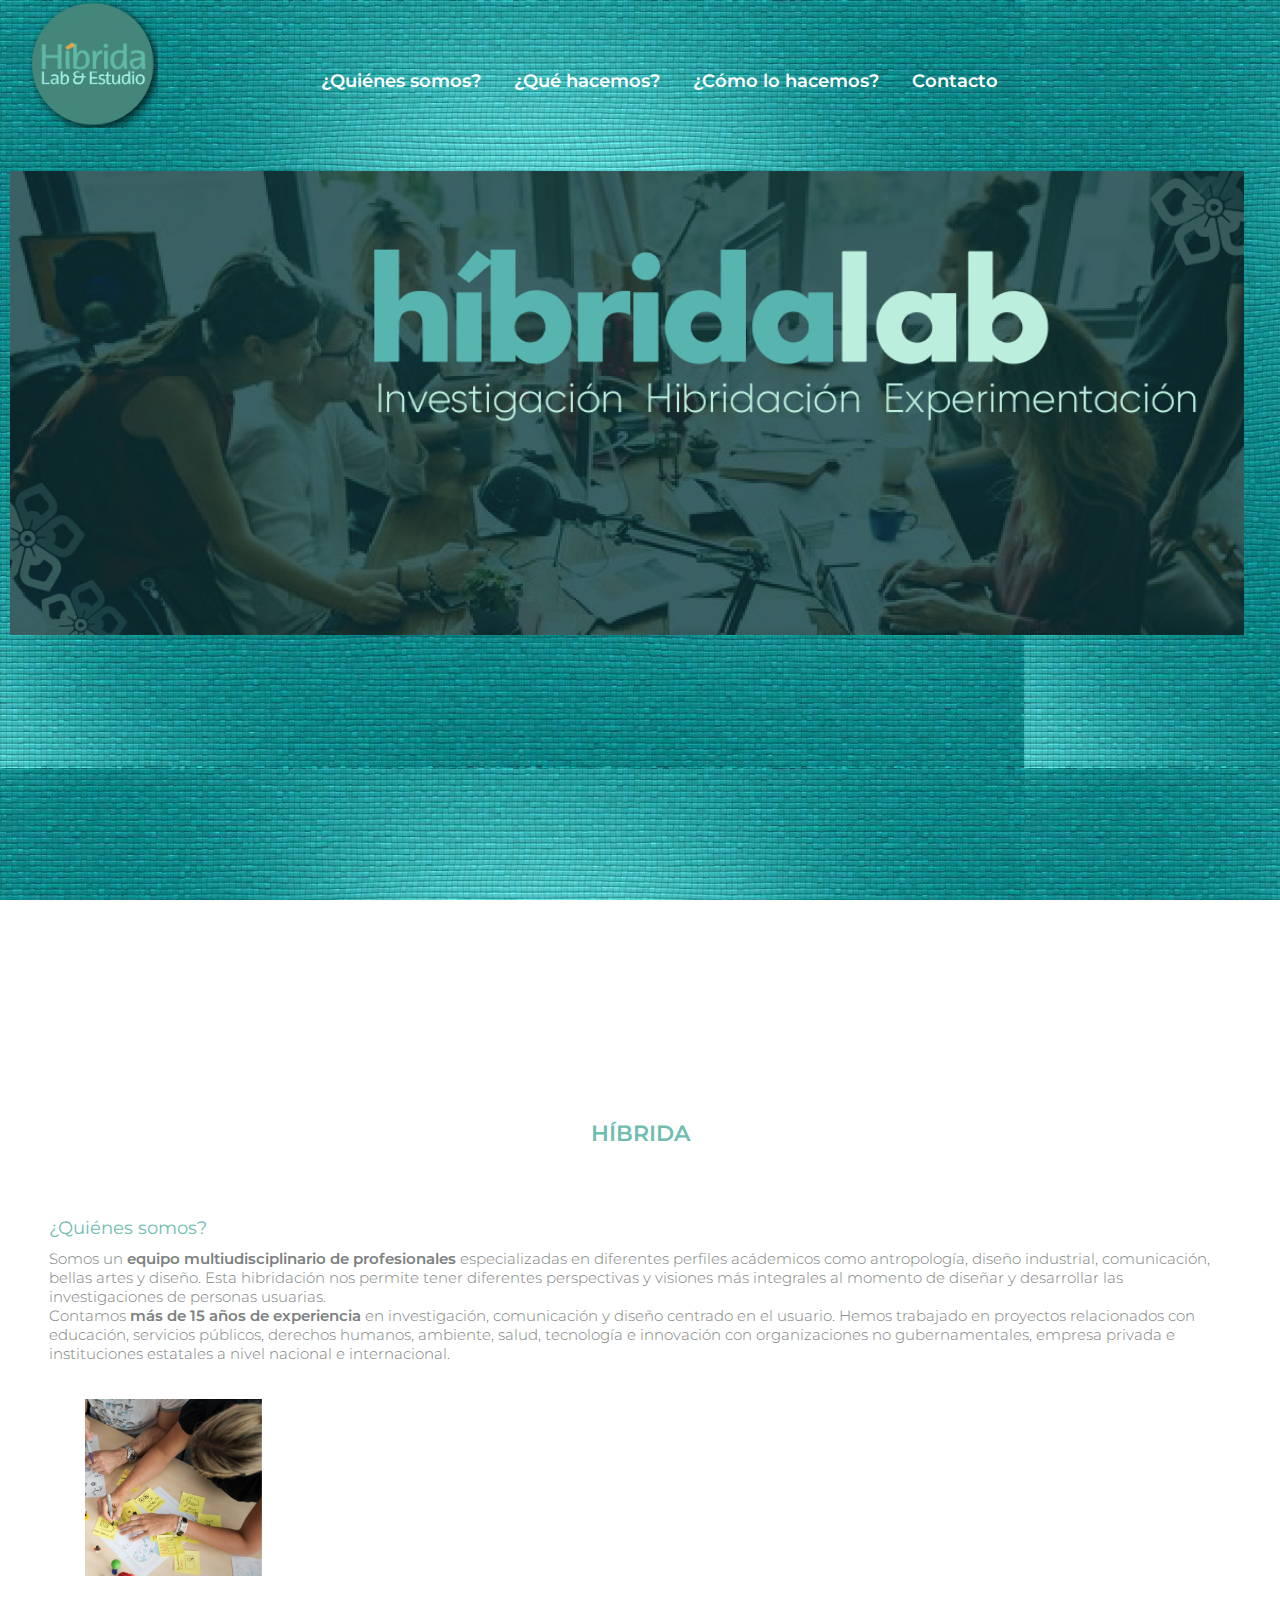
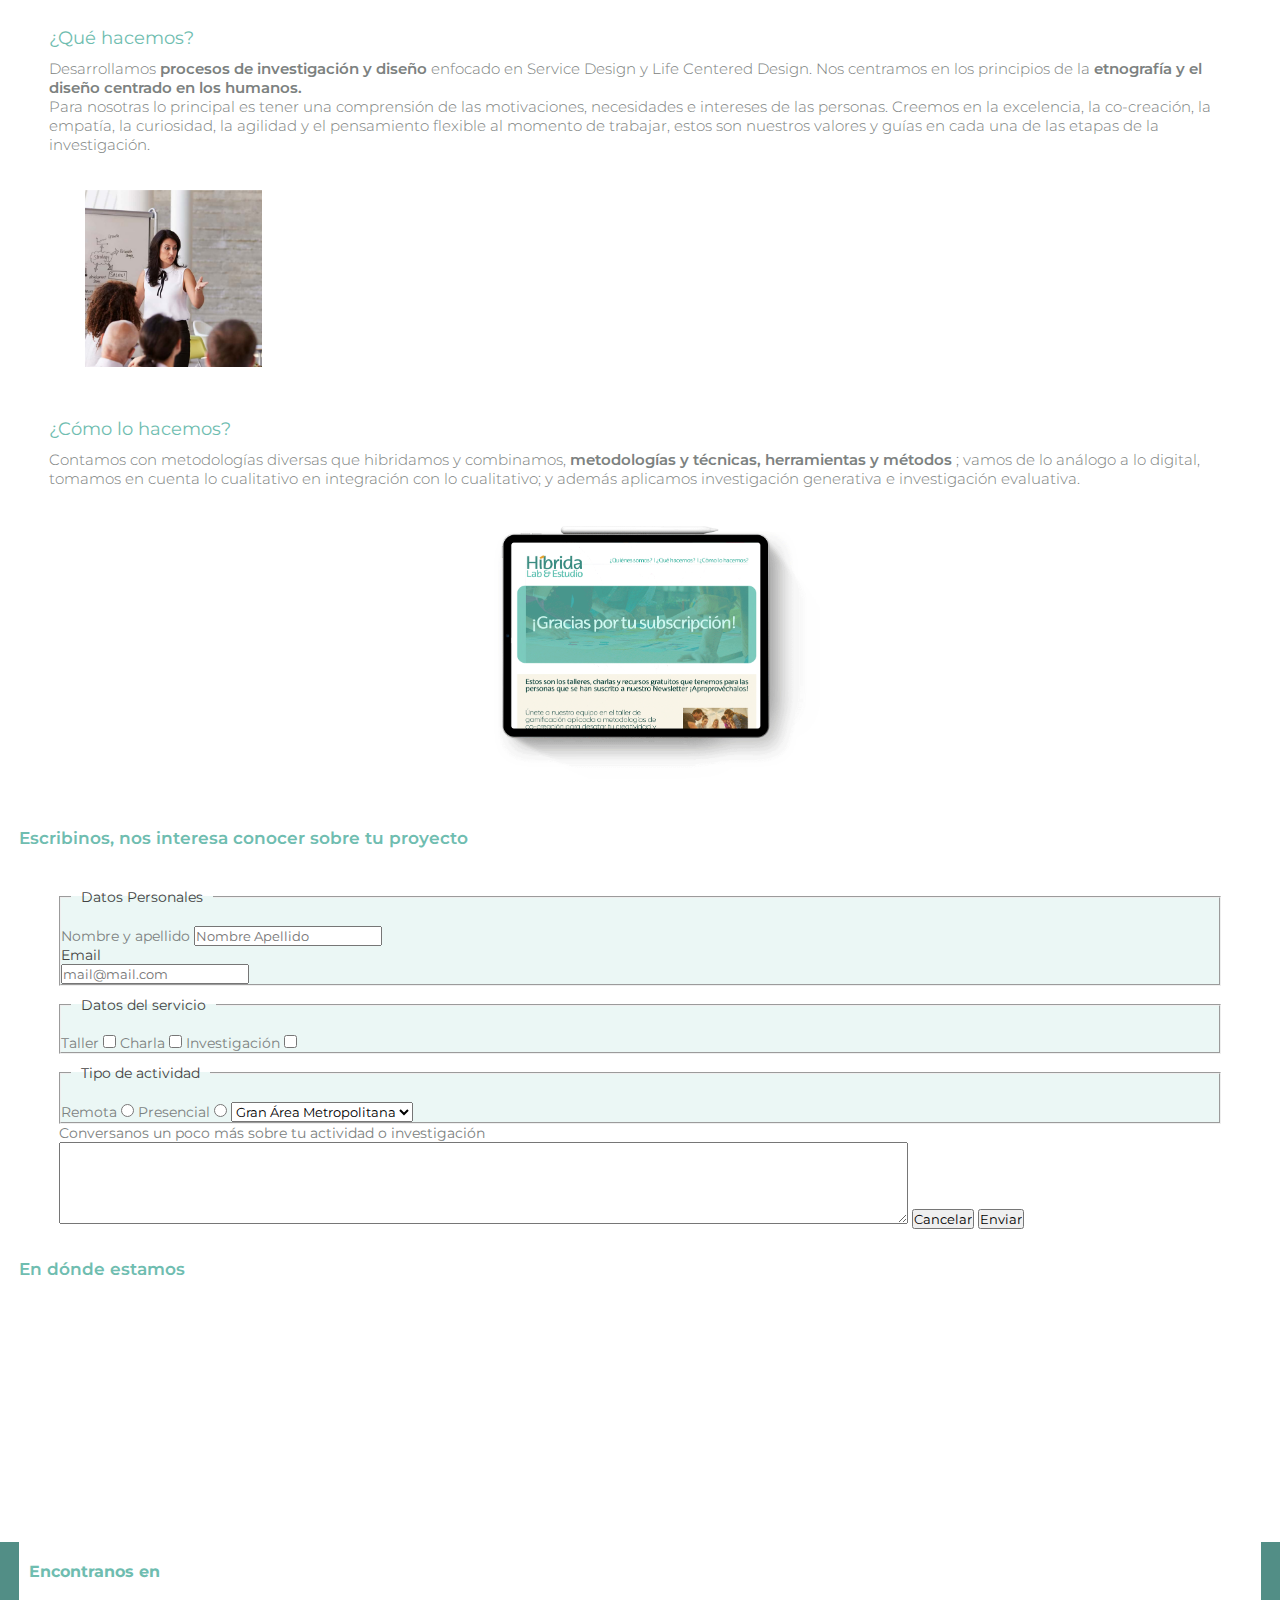
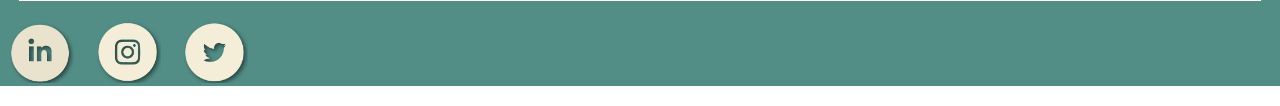
<file: index.html>
<!DOCTYPE html>
<html lang="en">

<head>
    <meta charset="UTF-8">
    <meta http-equiv="X-UA-Compatible" content="IE=edge">
    <meta name="viewport" content="width=device-width, initial-scale=1.0">
    <link rel="stylesheet" href="./css/style.css">
    <title>Híbrida Consultoras</title>
    
</head>

<body>
    <!-- abre header -->
    <header>
        <!-- abre nav -->
        <nav>
             <a class="header_logo" href="index.html">
                 <img src="img/logo_peq.png" alt="Logo de Híbrida Consultoras" width="10%">
            </a>
             <ul class="encabezado">
                <li class="botonera" class="botoneraAnimat">
                    <a href="./secciones/nosotros.html">¿Quiénes somos?</a>
                </li>
                <li class="botonera" class="botoneraAnimat">
                    <a href="./secciones/servicios.html">¿Qué hacemos?</a>
                </li>
                <li class="botonera" class="botoneraAnimat">
                    <a href="./secciones/metodologia.html">¿Cómo lo hacemos?</a>
                </li>
                <li class="botonera">
                    <a href="./secciones/contacto.html">Contacto</a>
                </li>
             </ul>
            <img  class="hero" src="img/hero_color.png" alt="Híbrida service design" width="100%"> 
        </nav>
    <!-- cierra nav -->
    </header>
    <!-- cierra header -->
    <!-- abre main -->
    <main class="contenidos" id="main">
        <section> 
            <h1 class="h1_solo">Híbrida</h1>
             <article class="h1_art">  
             <article class="titulos">¿Quiénes somos?</article>
                <p class="parrafos">Somos un <span class="textBold"> equipo multiudisciplinario de profesionales </span> especializadas en diferentes perfiles acádemicos como antropología, diseño industrial, comunicación, bellas artes y diseño. Esta hibridación nos permite tener diferentes perspectivas y visiones más integrales al momento de diseñar y desarrollar las investigaciones de personas usuarias.</p>
                <p class="parrafos">Contamos <span class="textBold"> más de 15 años de experiencia </span> en investigación, comunicación y diseño centrado en el usuario. Hemos trabajado en proyectos relacionados con educación, servicios públicos, derechos humanos, ambiente, salud, tecnología e innovación con organizaciones no gubernamentales, empresa privada e instituciones estatales a nivel nacional e internacional.</p>
                <img class="imgAnimat" src="./img/cont-03.png" alt="imagen de quienes somos" width="15%">
              <article class="titulos">¿Qué hacemos?</article>
                 <p class="parrafos">Desarrollamos <span class="textBold"> procesos de investigación y diseño </span> enfocado en Service Design y Life Centered Design. Nos centramos en los principios de la <span class="textBold"> etnografía y el diseño centrado en los humanos. </span></p> 
                 <p class="parrafos">Para nosotras lo principal es tener una comprensión de las motivaciones, necesidades e intereses de las personas.
                 Creemos en la excelencia, la co-creación, la empatía, la curiosidad, la agilidad y el pensamiento flexible al momento de trabajar, estos son nuestros valores y guías en cada una de las etapas de la investigación.</p>
                 <img class="imgAnimat" src="./img/cont-06.png" alt="imagen de quienes somos" width="15%">
              <article class="titulos">¿Cómo lo hacemos?</article>
                <p>Contamos con metodologías diversas que hibridamos y combinamos, <span class="textBold"> metodologías y técnicas, herramientas y métodos </span>; vamos de lo análogo a lo digital, tomamos en cuenta lo cualitativo en integración con lo cualitativo; y además aplicamos investigación generativa e investigación evaluativa.</p>
                <img class="centrado" src="./img/newsletter.gif" alt="Gif del newsletter" width="40%">    
                 </article>
        </section>   
        <!-- inicia form -->
        <section class="section">    
            <h2 class="h2_solo">Escribinos, nos interesa conocer sobre tu proyecto</h2> 
             <article class="h2_art">   
                <form class="form_h2" action="envio.php" method="post" id="contacto">
                    <fieldset>
                        <legend class="titulos_cajas">Datos Personales</legend>
                        <label for="nombre">Nombre y apellido</label>
                        <input type="text" placeholder="Nombre Apellido" name="nombre" id="nombre">
                        <legend>Email</legend>
                        <label for="email"></label>
                        <input type="email" placeholder="mail@mail.com" name="email" id="email">
                    </fieldset>
                    <fieldset>
                        <legend class="titulos_cajas">Datos del servicio</legend>
                        <label for="taller">Taller</label> 
                        <input type="checkbox" name="Taller" id="Taller" value="taller"> 
                        <label for="charla">Charla</label> 
                        <input type="checkbox" name="charla" id="charla" value="charla">
                        <label for="investigacion">Investigación</label> 
                        <input type="checkbox" name="cinvestigacion" id="investigacion" value="invstigacion">
                    </fieldset>
                    <fieldset>
                        <legend class="titulos_cajas">Tipo de actividad</legend>
                        <label for="actividad">Remota</label>
                        <input type="radio" name="actividad" id="remota" value="remota">
                        <label for="actividad">Presencial</label>
                        <input type="radio" name="actividad" id="presencial" value="presencial">
                        <select name="region" id="region">
                            <option value="gam">Gran Área Metropolitana</option>
                            <option value="fuera">Fuera de la GAM</option>
                            <option value="extranjero">Extranjero</option>
                        </select>
                    </fieldset>
                    <label for="mensaje">Conversanos un poco más sobre tu actividad o investigación</label> 
                    <textarea name="mensaje" id="mensaje" cols="100" rows="5"></textarea>
                    <input type="reset" value="Cancelar">
                    <input type="submit" value="Enviar">
                </form>
            </article>  
        </section>      
        <!-- termina form -->    
        <!-- abre mapa -->
        <h3 class="h2_solo"> En dónde estamos </h3>  
            <section>   
            <article class="h3_art">
                <p class="titulos"></p>
                <iframe class="titulos" src="https://www.google.com/maps/embed?pb=!1m18!1m12!1m3!1d1055.9899458753612!2d-84.05758415164529!3d9.95657067128935!2m3!1f0!2f0!3f0!3m2!1i1024!2i768!4f13.1!3m3!1m2!1s0x8fa0e53908155f2f%3A0x4d461fedc3a16452!2sCasa%20bella!5e0!3m2!1ses!2scr!4v1645986207193!5m2!1ses!2scr" width="400" height="300" style="border:0;" allowfullscreen="" loading="lazy"></iframe>
            </article>
        
         <!-- cierra mapa -->
        </section>
    </main> 
    <!-- cierra main -->
 
    <!-- inicia footer -->
    <footer>
        <h4 class="h4_art">Encontranos en</h4> 
         <a class="h4_art" href="http://linkedin.com" target="_blank">
            <img src="img/logo_linked.png" alt="Logo Linkedin" width="5%">
         </a>
         <a class="h4_art" href="https://www.instagram.com/hibrida_consultoras/" target="_blank">
            <img src="img/logo_inst.png" alt="Logo Instagram" width="5%">
         </a>
         <a class="h4_art" href="http://twitter.com" target="_blank">
            <img src="img/logo_twitter.png" alt="Logo Twitter" width="5%">
         </a>    
    </footer>
    <!-- cierra footer -->   
</body>
</html>
</file>
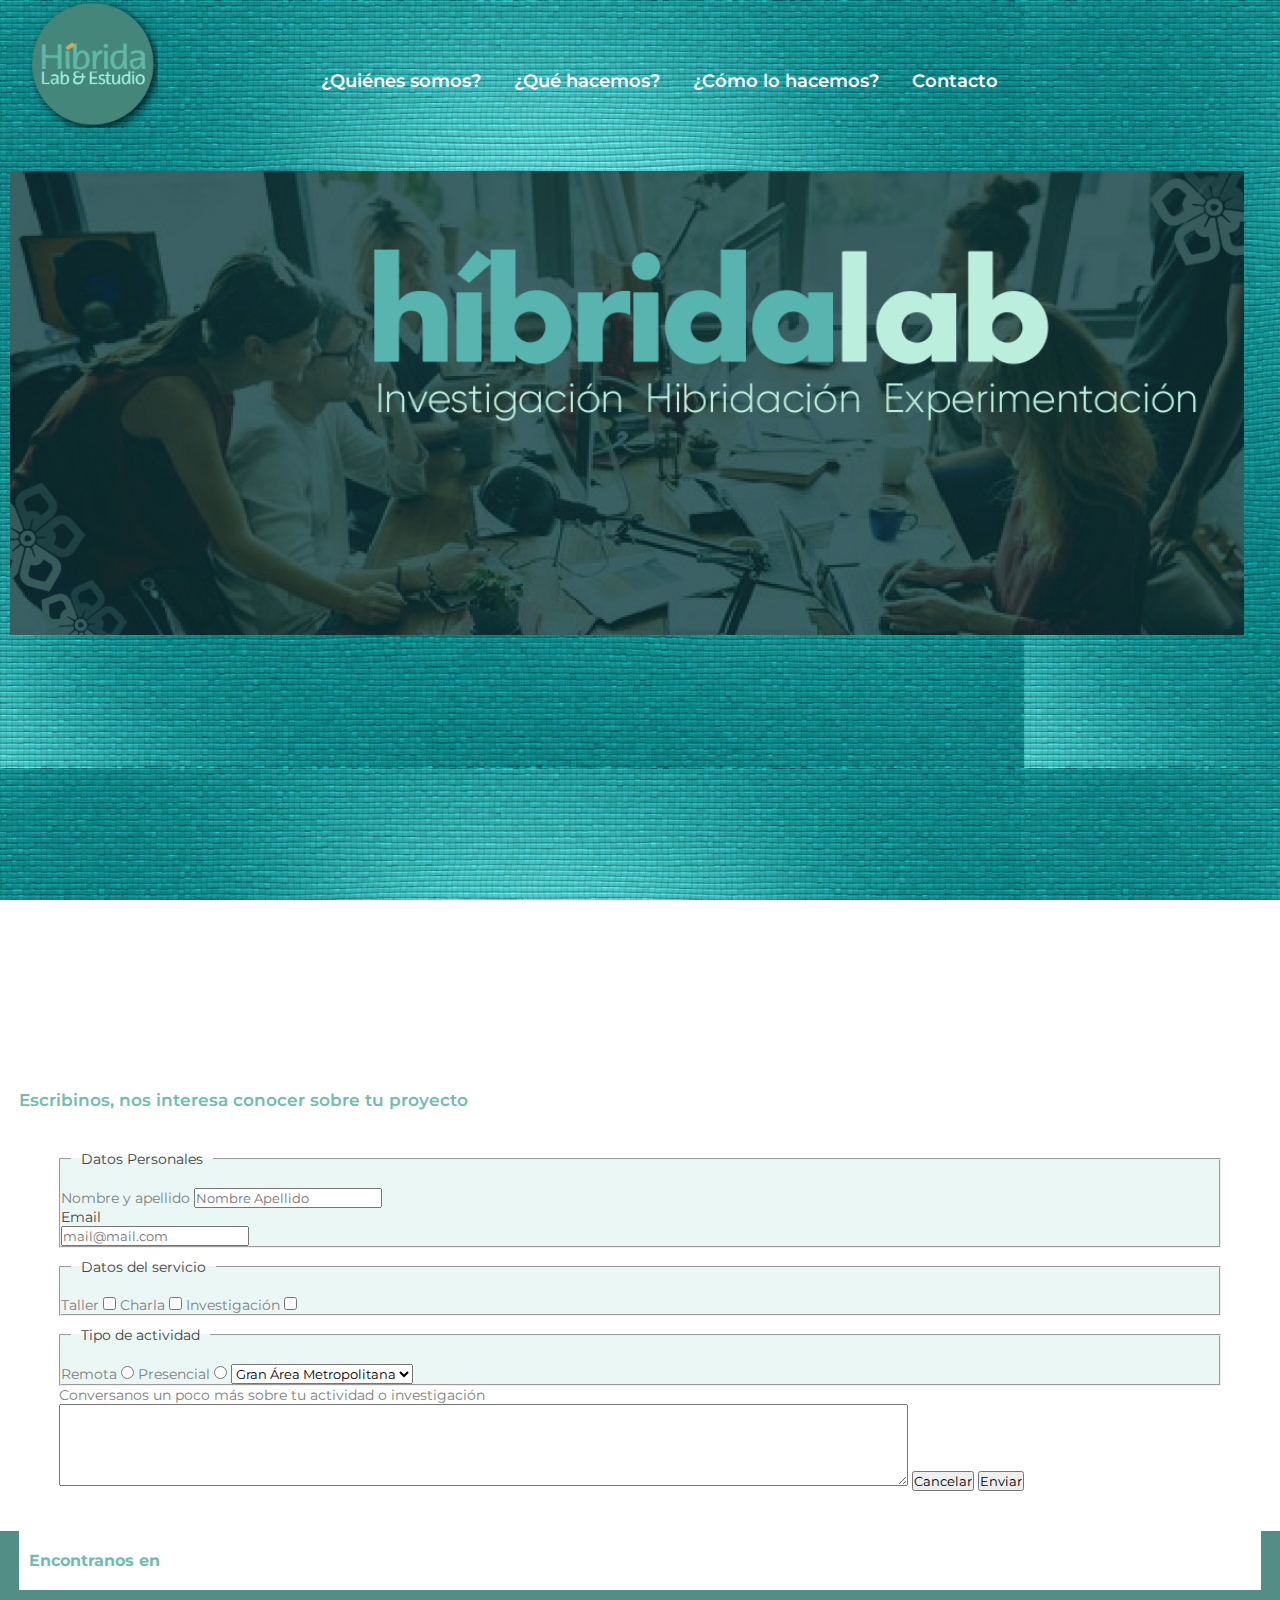
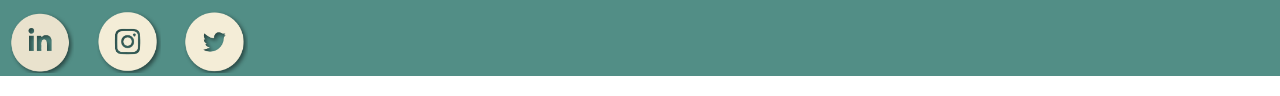
<file: secciones/contacto.html>
<!DOCTYPE html>
<html lang="en">
<head>
    <meta charset="UTF-8">
    <meta http-equiv="X-UA-Compatible" content="IE=edge">
    <meta name="viewport" content="width=device-width, initial-scale=1.0">
    <link rel="stylesheet" href="../css/style.css">
    <title>Híbrida Consultoras</title>
    
</head>

<body>
    <!-- abre header -->
    <header>
        <!-- abre nav -->
        <nav>
             <a class="header_logo" href="../index.html">
                 <img src="../img/logo_peq.png" alt="Logo de Híbrida Consultoras" width="10%">
            </a>
             <ul class="encabezado">
                <li class="botonera">
                    <a href="../secciones/nosotros.html">¿Quiénes somos?</a>
                </li>
                <li class="botonera">
                    <a href="../secciones/servicios.html">¿Qué hacemos?</a>
                </li>
                <li class="botonera">
                    <a href="../secciones/metodologia.html">¿Cómo lo hacemos?</a>
                </li>
                <li class="botonera">
                    <a href="../secciones/contacto.html">Contacto</a>
                </li>
             </ul>
            <img  class="hero" src="../img/hero_color.png" alt="Híbrida service design" width="100%"> 
        </nav>
    <!-- cierra nav -->
    </header>
    <!-- cierra header -->
    <!-- abre formulario de contacto -->
    <main>
        <section>
            <h2 class="h2_solo">Escribinos, nos interesa conocer sobre tu proyecto</h2> 
             <article class="h2_art">   
                <form class="form_h2" action="envio.php" method="post" id="contacto">
                    <fieldset>
                        <legend class="titulos_cajas">Datos Personales</legend>
                        <label for="nombre">Nombre y apellido</label>
                        <input type="text" placeholder="Nombre Apellido" name="nombre" id="nombre">
                        <legend>Email</legend>
                        <label for="email"></label>
                        <input type="email" placeholder="mail@mail.com" name="email" id="email">
                    </fieldset>
                    <fieldset>
                        <legend class="titulos_cajas">Datos del servicio</legend>
                        <label for="taller">Taller</label> 
                        <input type="checkbox" name="Taller" id="Taller" value="taller"> 
                        <label for="charla">Charla</label> 
                        <input type="checkbox" name="charla" id="charla" value="charla">
                        <label for="investigacion">Investigación</label> 
                        <input type="checkbox" name="cinvestigacion" id="investigacion" value="invstigacion">
                    </fieldset>
                    <fieldset>
                        <legend class="titulos_cajas">Tipo de actividad</legend>
                        <label for="actividad">Remota</label>
                        <input type="radio" name="actividad" id="remota" value="remota">
                        <label for="actividad">Presencial</label>
                        <input type="radio" name="actividad" id="presencial" value="presencial">
                        <select name="region" id="region">
                            <option value="gam">Gran Área Metropolitana</option>
                            <option value="fuera">Fuera de la GAM</option>
                            <option value="extranjero">Extranjero</option>
                        </select>
                    </fieldset>
                    <label>Conversanos un poco más sobre tu actividad o investigación</label> 
                    <textarea for="mensaje" name="mensaje" id="mensaje" cols="100" rows="5"></textarea>
                    <input type="reset" value="Cancelar">
                    <input type="submit" value="Enviar">
                </form>
             </article>  
        </section>
    </main>
    <!-- cierra formulario de contacto -->
    <!-- inicia footer -->
    <footer>
        <h4 class="h4_art">Encontranos en</h4> 
         <a class="h4_art" href="http://linkedin.com" target="_blank">
            <img src="../img/logo_linked.png" alt="Logo Linkedin" width="5%">
         </a>
         <a class="h4_art" href="https://www.instagram.com/hibrida_consultoras/" target="_blank">
            <img src="../img/logo_inst.png" alt="Logo Instagram" width="5%">
         </a>
         <a class="h4_art" href="http://twitter.com" target="_blank">
            <img src="../img/logo_twitter.png" alt="Logo Twitter" width="5%">
         </a>    
    </footer> 
    <!-- cierra footer -->
</body>
</html>
</file>
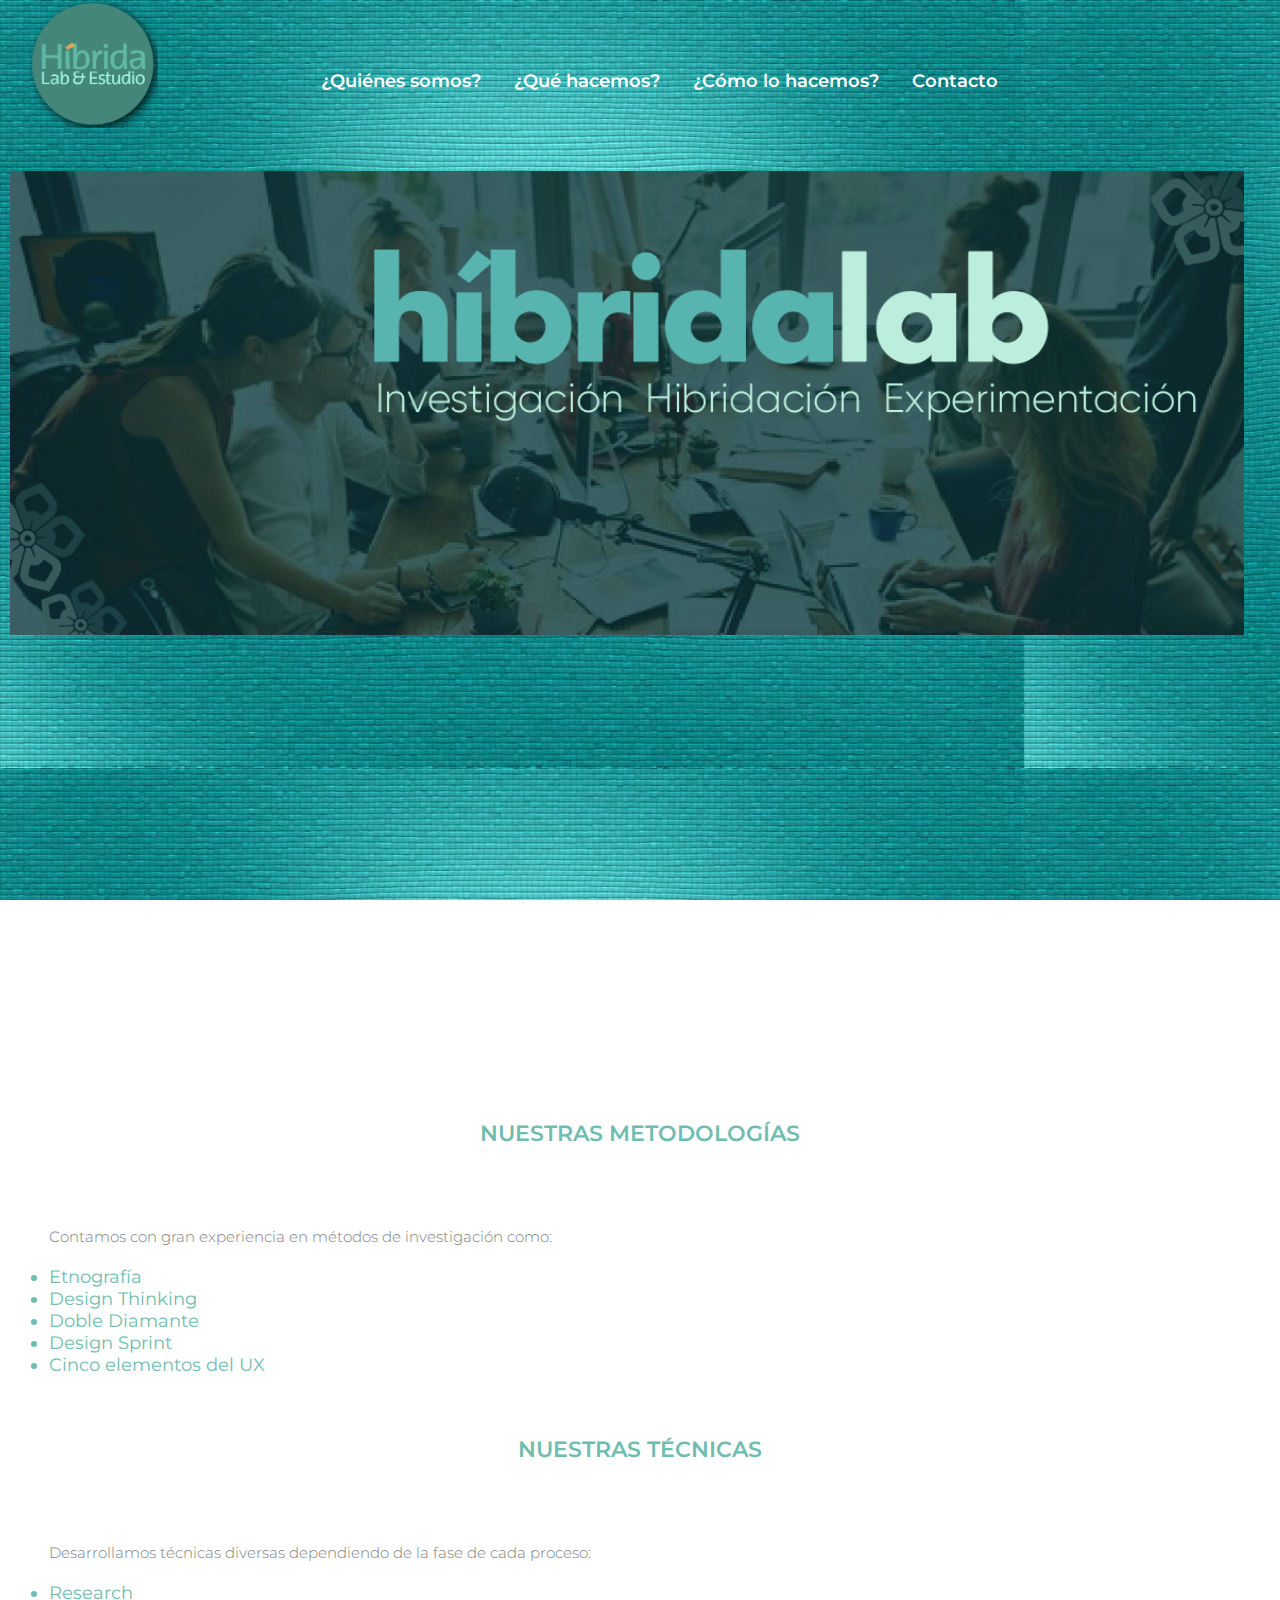
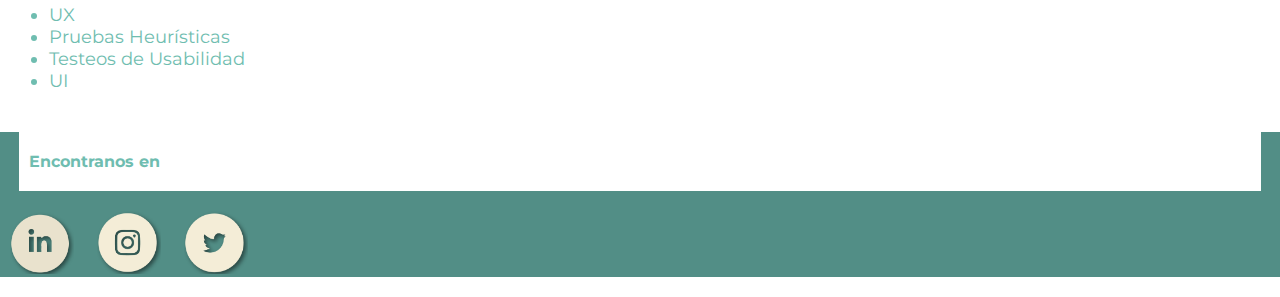
<file: secciones/metodologia.html>
<!DOCTYPE html>
<html lang="en">
<head>
    <meta charset="UTF-8">
    <meta http-equiv="X-UA-Compatible" content="IE=edge">
    <meta name="viewport" content="width=device-width, initial-scale=1.0">
    <link rel="stylesheet" href="../css/style.css">
    <title>Híbrida Consultoras</title>

</head>

<body>
     <!-- abre header -->
     <header>
        <!-- abre nav -->
        <nav>
             <a class="header_logo" href="../index.html">
                 <img src="../img/logo_peq.png" alt="Logo de Híbrida Consultoras" width="10%">
            </a>
             <ul class="encabezado">
                <li class="botonera">
                    <a href="../secciones/nosotros.html">¿Quiénes somos?</a>
                </li>
                <li class="botonera">
                    <a href="../secciones/servicios.html">¿Qué hacemos?</a>
                </li>
                <li class="botonera">
                    <a href="../secciones/metodologia.html">¿Cómo lo hacemos?</a>
                </li>
                <li class="botonera">
                    <a href="../secciones/contacto.html">Contacto</a>
                </li>
             </ul>
            <img  class="hero" src="../img/hero_color.png" alt="Híbrida service design" width="100%"> 
        </nav>
         <!-- cierra nav -->
    </header>
    <!-- cierra header -->
    <!-- abre información sobre metodologías -->
    <main>
        <section>
            <h1 class="h1_solo"> Nuestras metodologías</h1>
             <article class="h1_art">
             <p class="parrafos_2">Contamos con gran experiencia en métodos de investigación como:</p>
             <ul>
                <li>Etnografía</li>
                <li>Design Thinking</li>
                <li>Doble Diamante</li>
                <li>Design Sprint</li>
                <li>Cinco elementos del UX</li>
             </article>
        </section>
        <section>
            <h2 class="h1_solo">Nuestras técnicas</h2>
             <article class="h1_art">
             <p class="parrafos_2">Desarrollamos técnicas diversas dependiendo de la fase de cada proceso:</p>
             <ul>
                <li>Research</li>
                <li>UX</li>
                <li>Pruebas Heurísticas</li>
                <li>Testeos de Usabilidad</li>
                <li>UI</li>
             </ul>
             </article>
        </section>
    </main> 
    <!-- cierra información sobre metodologías -->
    <!-- inicia footer -->
    <footer>
        <h4 class="h4_art" class="titulos">Encontranos en</h4> 
        <a class="h4_art" href="http://linkedin.com" target="_blank">
           <img src="../img/logo_linked.png" alt="Logo Linkedin" width="5%">
        </a>
        <a class="h4_art" href="https://www.instagram.com/hibrida_consultoras/" target="_blank">
           <img src="../img/logo_inst.png" alt="Logo Instagram" width="5%">
        </a>
        <a class="h4_art" href="http://twitter.com" target="_blank">
           <img src="../img/logo_twitter.png" alt="Logo Twitter" width="5%">
        </a> 
    </footer>
    <!-- cierra footer -->
</body>
</html>
</file>
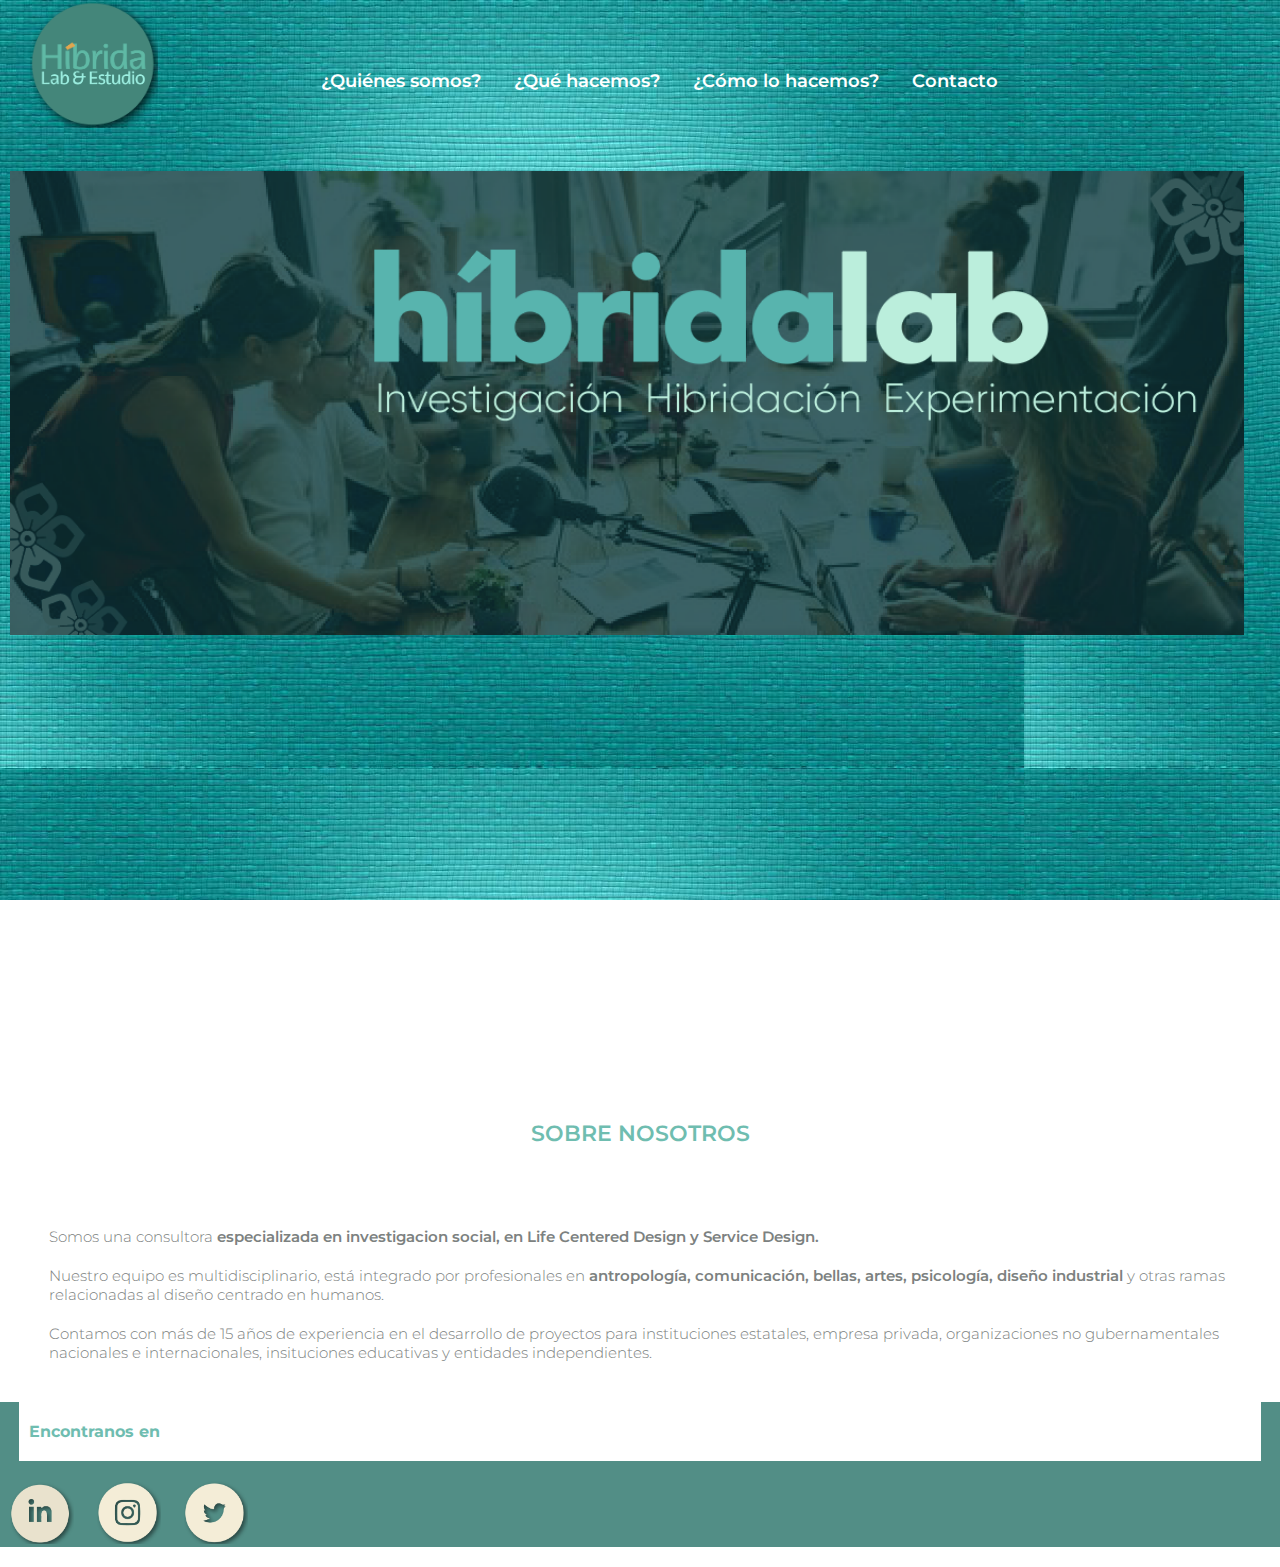
<file: secciones/nosotros.html>
<!DOCTYPE html>
<html lang="en">
<head>
    <meta charset="UTF-8">
    <meta http-equiv="X-UA-Compatible" content="IE=edge">
    <meta name="viewport" content="width=device-width, initial-scale=1.0">
    <link rel="stylesheet" href="../css/style.css">
    <title>Híbrida Consultoras</title>

</head>

<body>
    <!-- abre header -->
    <header>
        <!-- abre nav -->
        <nav>
             <a class="header_logo" href="../index.html">
                 <img src="../img/logo_peq.png" alt="Logo de Híbrida Consultoras" width="10%">
            </a>
             <ul class="encabezado">
                <li class="botonera">
                    <a href="../secciones/nosotros.html">¿Quiénes somos?</a>
                </li>
                <li class="botonera">
                    <a href="../secciones/servicios.html">¿Qué hacemos?</a>
                </li>
                <li class="botonera">
                    <a href="../secciones/metodologia.html">¿Cómo lo hacemos?</a>
                </li>
                <li class="botonera">
                    <a href="../secciones/contacto.html">Contacto</a>
                </li>
            </ul>
            <img  class="hero" src="../img/hero_color.png" alt="Híbrida service design" width="100%"> 
        </nav>
    <!-- cierra nav -->
    </header>
    <!--cierra header-->
    <!--abre main-->
    <!-- inicia información sobre nosotros -->
    <main>
        <section>
            <h1 class="h1_solo"> Sobre nosotros </h1>   
            <article class="h1_art">       
             <p class="parrafos_1">Somos una consultora <span class="textBold"> especializada en investigacion social, en Life Centered Design y Service Design.</span> </p>
             <p class="parrafos_1">Nuestro equipo es multidisciplinario, está integrado por profesionales en <span class="textBold"> antropología, comunicación, bellas, artes, psicología, diseño industrial</span>  y otras ramas relacionadas al diseño centrado en humanos.</p>
             <p class="parrafos_1">Contamos con más de 15 años de experiencia en el desarrollo de proyectos para instituciones estatales, empresa privada, organizaciones no gubernamentales nacionales e internacionales, insituciones educativas y entidades independientes.</p>
            </article>
        </section>
    </main>
    <!-- cierra información sobre nosotros -->
    <!-- inicia footer -->
    <footer>
        <h4 class="h4_art">Encontranos en</h4>
             <a class="h4_art" href="http://linkedin.com" target="_blank">
             <img src="../img/logo_linked.png" alt="logo linkedin" width="5%">
             </a>
             <a class="h4_art" href="https://www.instagram.com/hibrida_consultoras/" target="_blank">
             <img src="../img/logo_inst.png" alt="logo instagram" width="5%">
             </a>
             <a class="h4_art" href="http://twitter.com" target="_blank">
            <img src="../img/logo_twitter.png" alt="logo twitter" width="5%">
            </a>
    </footer> 
    <!-- cierra footer -->
</body>
</html>
</file>
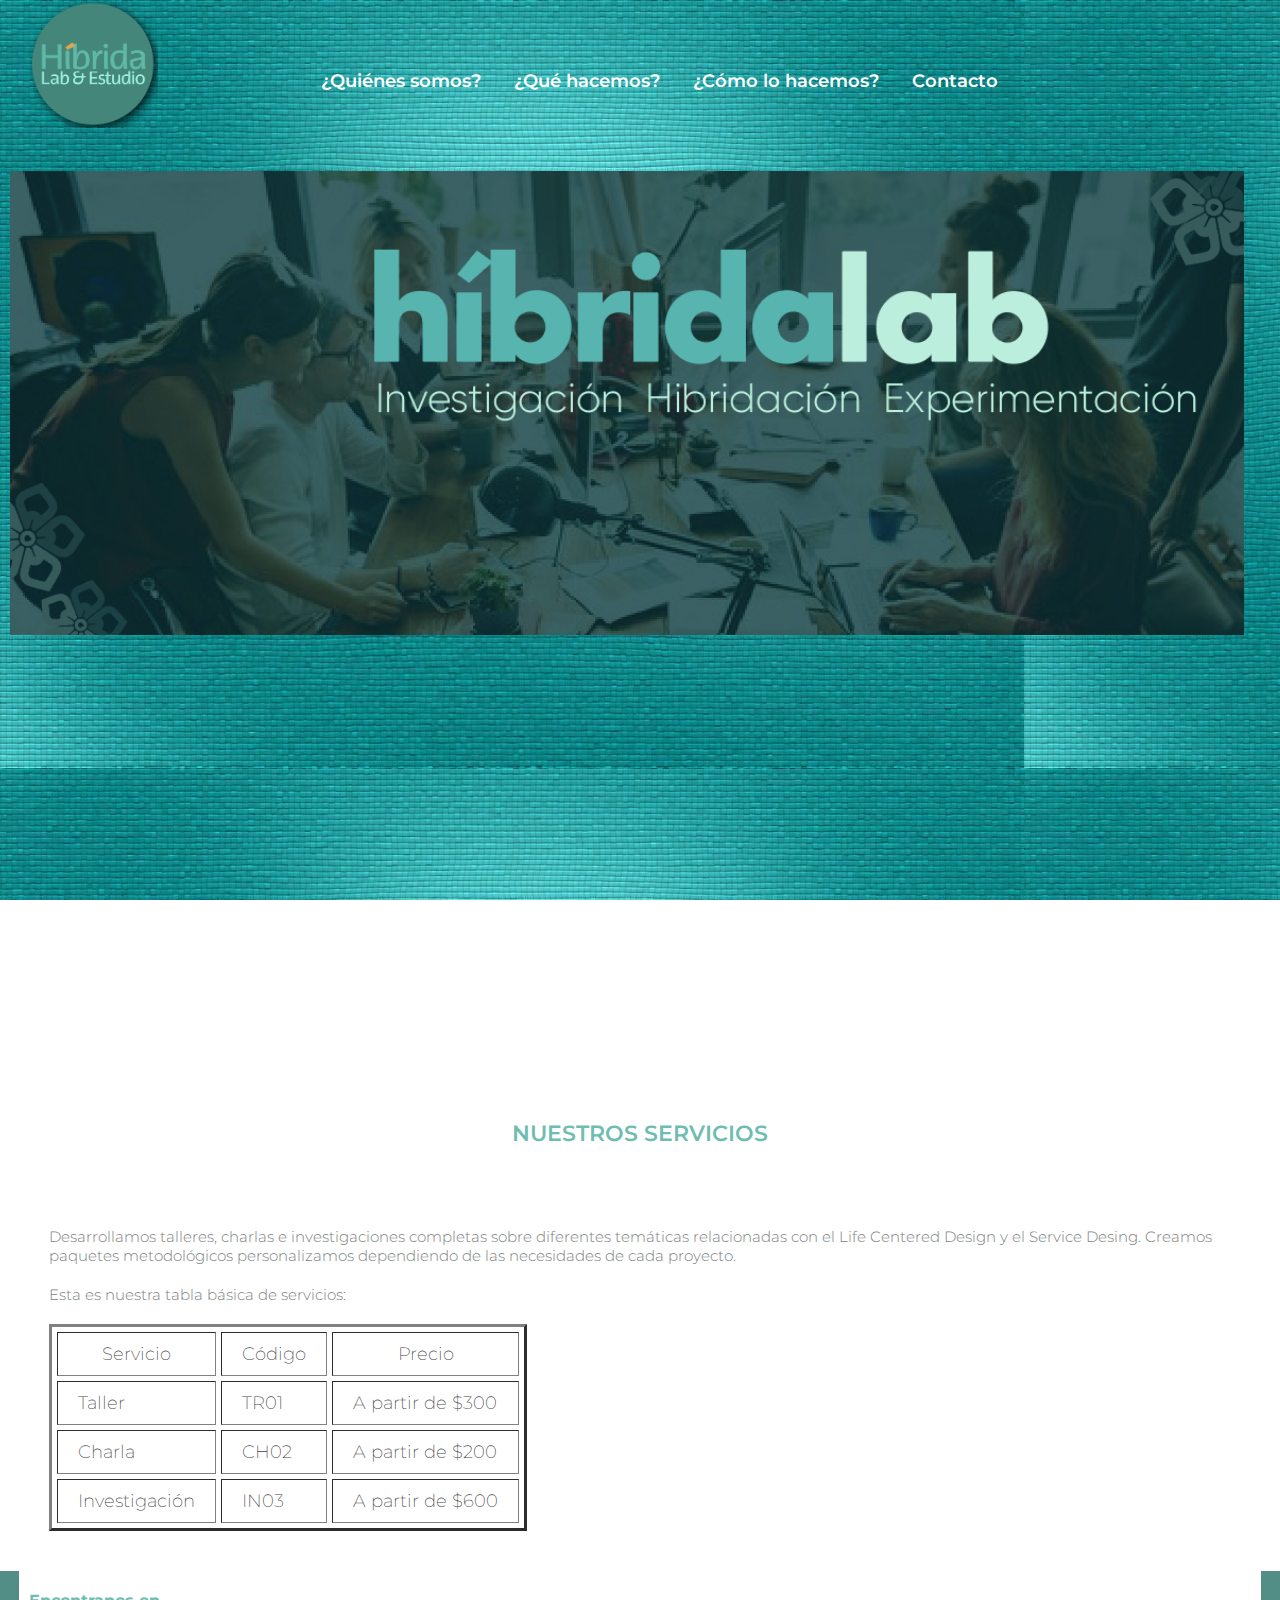
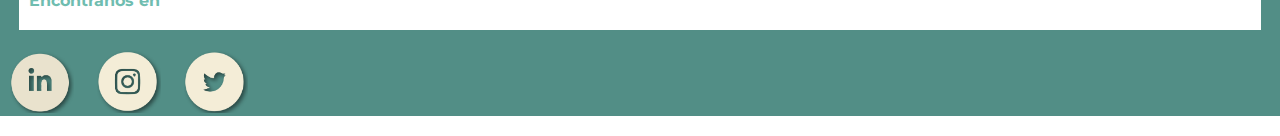
<file: secciones/servicios.html>
<!DOCTYPE html>
<html lang="en">
<head>
    <meta charset="UTF-8">
    <meta http-equiv="X-UA-Compatible" content="IE=edge">
    <meta name="viewport" content="width=device-width, initial-scale=1.0">
    <link rel="stylesheet" href="../css/style.css">
    <title>Híbrida Consultoras</title>

</head>

<body>
   <!-- abre header -->
   <header> 
         <!-- abre nav -->
        <nav>
            <a class="header_logo" href="../index.html">
                <img src="../img/logo_peq.png" alt="Logo de Híbrida Consultoras" width="10%">
            </a>
             <ul class="encabezado">
                <li class="botonera">
                    <a href="../secciones/nosotros.html">¿Quiénes somos?</a>
                </li>
                <li class="botonera">
                    <a href="../secciones/servicios.html">¿Qué hacemos?</a>
                </li>
                <li class="botonera">
                    <a href="../secciones/metodologia.html">¿Cómo lo hacemos?</a>
                </li>
                <li class="botonera">
                    <a href="../secciones/contacto.html">Contacto</a>
                </li>
             </ul>
            <img  class="hero" src="../img/hero_color.png" alt="Híbrida service design" width="100%"> 
        </nav>
        <!-- cierra nav -->
    </header>
    <!-- cierra header --> 
    <!-- inicia informacion sobre servicios -->
    <main>
        <section>
             <h1 class="h1_solo"> Nuestros servicios </h1>
             <article class="h1_art"> 
             <p class="parrafos_1">Desarrollamos talleres, charlas e investigaciones completas sobre diferentes temáticas relacionadas con el Life Centered Design y el Service Desing. Creamos paquetes metodológicos personalizamos dependiendo de las necesidades de cada proyecto.</p>
             <p class="parrafos_2">Esta es nuestra tabla básica de servicios:</p>
             <table border="3px"  cellpadding="5x" cellspacing="5px">
                <tr>
                    <th class="tabla_1">Servicio</th>
                    <th class="tabla_1">Código</th>
                    <th class="tabla_1">Precio</th>
                </tr> 
                <tr>
                    <td class="tabla_1">Taller</td>
                    <td class="tabla_1">TR01</td>
                    <td class="tabla_1">A partir de $300</td>
                </tr>
                <tr>
                    <td class="tabla_1">Charla</td>
                    <td class="tabla_1">CH02</td>
                    <td class="tabla_1">A partir de $200</td>
                </tr>
                <tr>
                    <td class="tabla_1">Investigación</td>
                    <td class="tabla_1">IN03</td>
                    <td class="tabla_1">A partir de $600</td>
                </tr>
             </table>
            </article>
        </section>
    </main>
    <!-- cierra informacion sobre servicios -->
    <!-- inicia footer -->
    <footer>
        <h4 class="h4_art" class="titulos">Encontranos en</h4> 
         <a class="h4_art" href="http://linkedin.com" target="_blank">
            <img src="../img/logo_linked.png" alt="Logo Linkedin" width="5%">
         </a>
         <a class="h4_art" href="https://www.instagram.com/hibrida_consultoras/" target="_blank">
            <img src="../img/logo_inst.png" alt="Logo Instagram" width="5%">
         </a>
         <a class="h4_art" href="http://twitter.com" target="_blank">
            <img src="../img/logo_twitter.png" alt="Logo Twitter" width="5%">
         </a>    
    </footer>
    <!-- cierra footer -->
</body>
</html>
</file>
<file: css/style.css>
@import url('https://fonts.googleapis.com/css2?family=Montserrat:wght@300;400;600&display=swap');

@import url('https://fonts.googleapis.com/css2?family=Philosopher:ital,wght@0,400;0,700;1,400&display=swap');

*{
    font-family: 'Montserrat', sans-serif;
    margin: 0;
    padding: 0;
}

/*selectores de etiqueta*/
html{
    font-size: 62.5%;
}

body{
    background-image: url(../img/background_squares.jpg);
    background-attachment: fixed;
}

nav ul li{
    font-size: 1.8rem;
    font-family: 'Montserrat', sans-serif;
    font-weight: 600;
}

    nav ul li a{
        text-decoration: none;
        color:#ffffff
    }

h1, h2{
    color: #6fbdb0;
    font-family: 'Montserrat', sans-serif;
    background-color: #ffffff;
}

h1{
    height: auto;
    margin: 1rem auto; 
    padding: 1rem auto; 
    background-color: #ffffff;
    font-size: 2.2rem;
    font-weight: 600;
    text-align: center;
    text-transform: uppercase;

}

    h1 legend{
        width: 97%;
        font-size: 2.2rem;
        font-weight: 600;
        text-align: center;
        text-transform: uppercase;
        margin: 2rem auto; 
        padding: 2rem 3rem;    
        box-sizing: border-box;
    }

h2{
    font-size: 1.7rem;
    font-weight: 600;
    height: auto;
    margin: 1rem auto; 
    padding: 1rem auto; 
    background-color: #ffffff;
}

    h2 legend{
        font-size: 1.7rem;
        font-weight: 600;
    }

        h2 form legend{
            color: #434343;
            font-size: 1.4rem;
            font-weight: 400;
        }
        
h3{
    background-color: #ffffff;   
    height: auto;
    margin: 1rem auto; 
    padding: 1rem auto; 
}    
    h3 section article p{
        color: #6fbdb0;
        font-size: 1.4rem;
        font-weight: 600;
    }

h4{
    font-size: 1.6rem;
    color: #6fbdb0;
    font-family: 'Montserrat', sans-serif;
    background-color: #ffffff;
}

    p{
        color: #7c8180;
        font-size: 1.5rem;
        font-weight: 300;
        background-color: #ffffff;
    }

form label{
    color: #7c8180;
}

fieldset{
    background-color: rgba(174, 222, 215, 0.25);
}

footer{
    background-color: #528e86;
}
   
    footer h3{
    text-decoration: none;
}
        

/*selectores de clase*/

.textItalic{
font-style: italic;
}

.textTeal{
    color: #528e52;
}

.textBold{
font-weight: 600;
}

.textCenter{
    text-align: center;
}
    
.textRight{
     text-align: right;
}
    
.textLeft{
    text-align: left;
}

.section{
    background-color: #ffffff;
}

.h1_solo{
    width: 97%;
    font-size: 2.2rem;
    font-weight: 600;
    text-align: center;
    text-transform: uppercase;
    margin: 2rem auto; 
    padding: 2rem 3rem;    
    box-sizing: border-box;
    }

.h2_solo{
    color: #6fbdb0;
    width: 97%;
    font-size: 1.7rem;
    font-weight: 600;
    height: auto;
    margin: 1rem auto; 
    padding: 1rem auto; 
    background-color: #ffffff;
    box-sizing: border-box;
}

/* Box Modeling */
.encabezado{
    display: inline-block;
    margin-left: 13rem;
}

.botonera{
    display: inline-block;
    list-style: none;
    margin-right: 3rem;
    margin-top: -8rem;
    height: 3rem;
    vertical-align: middle;
}

.header_logo{
    width: 97%;
    height: auto;
    margin: 5rem 3rem; 
    padding: auto;
    box-sizing: border-box;
    text-decoration: none;
    }    

.hero{
    width: 98%;
    height: auto;
    margin: 2rem auto; 
    padding: 2rem 1rem;
    box-sizing: border-box;
}

.titulos{
    height: auto;
    margin: 1rem auto; 
    padding: 1rem auto; 
    background-color: #ffffff;
}

.parrafos_1{
    padding-top: 2rem;
    background-color: #ffffff;
}   

.parrafos_2{
    padding-top: 2rem;
    padding-bottom: 2rem;
    background-color: #ffffff;
}   

.h1_art{
    width: 97%;
    height: auto;
    margin: 2rem auto; 
    padding: 2rem 3rem;
    box-sizing: border-box;
    color: #6fbdb0;
    font-family: 'Montserrat', sans-serif;
    background-color: #ffffff;
    font-size: 1.8rem;
    font-weight: 400;
}

.tabla_1{ 
    color: #434343;
    font-weight: 200;
    margin: 1rem 2rem; 
    padding: 1rem 2rem;
    box-sizing: border-box;  
}    

.tabla_borde{
    margin: 2rem 
}    

.h2_art{
    width: 97%;
    height: auto;
    margin: 1rem auto; 
    padding: 2rem 4rem;
    box-sizing: border-box;
    color: #6fbdb0;
    font-family: 'Montserrat', sans-serif;
    background-color: #ffffff;
    font-size: 1.2rem;
    font-weight: 300;
}  

.titulos_cajas{
    height: auto;
    margin: 1rem; 
    padding: 1rem; 
}

.form_h2{
    color: #434343;
    font-size: 1.4rem;
    font-weight: 400;
}

.h3_art{
    width: 97%;
    height: auto;
    margin: 2rem auto; 
    padding: 2rem 4rem;
    box-sizing: border-box;
    color: #6fbdb0;
    font-family: 'Montserrat', sans-serif;
    background-color: #ffffff;
    font-size: 1.2rem;
    font-weight: 300;
}

.h4_art{
    width: 97%;
    height: auto;
    margin: 2rem auto; 
    padding: 2rem 1rem;
    box-sizing: border-box;
    text-decoration: none;
    }

.centrado{
    margin-left: 35rem;
}


/* Grid*/ 
/* Definimos contenedores */

/*
.grid{
    width: 97%;
    display: grid;
}   

/* Definimos templates por filas y columnas*/
/*
.grid-template-columns-row{
    grid-template-columns: repeat(4, 1fr);
    grid-template-rows: repeat(9, 1fr);
}

/* Definimos templates por areas*/
/*
.template-areas{
    display: grid;
    grid-template-columns: repeat(4, 1fr);
    grid-template-rows: repeat(9, 1fr);
}    

/*había creado más contenedores,pero se me destrozó todo, entonces usé los mismos para hacer
y seguir los mismos pasos de la profe, pero igual no me funciono*/
/*
.contenedor{
    display: grid;
    grid-template-columns: repeat (3, 1fr);
    grid-template-rows: repeat auto auto auto auto;
    grid grid-template-areas: "menu menu menu"
    "contenidos contenidos contenidos"
    "footer footer footer";
}

#mainNav{
    grid-area: menu;
}

/* estos comandos no me cargan, ya está el div y las class en el html
i los ID también*/
/*
#main{
    grid-area: contenidos;
}

#pie{
    grid-area: footer;     
}



/* Los primeros intentos de grid, tampoco me funcionó; 
luego cambie las clases e hice el intento que está arriba 

#botonera{
    grid-area: nav;   
} 

#header{
    grid-area: header;   
} 

#cuerpo{
    grid-template-columns: repeat (2, 1fr);
    grid-template-rows: 1fr;    
}

#contacto{
    grid-template-columns: repeat (2, 1fr);
    grid-template-rows: 1fr;    
}

#mapa{
    grid-template-columns: repeat (2, 1fr);
    grid-template-rows: 1fr;    
}

#footer{
    grid-template-columns: repeat (2, 1fr);
    grid-template-rows: 1fr;    
}
*/

/* Agregando animaciones*/

/* animation header*/
header{
    height: 120vh;
    animation-name: animateHeader;
    animation-iteration-count: infinite;
    animation-delay: 1s;
    animation-timing-function: ease;
    animation-duration: 9s;
}

@keyframes animateHeader{
    0%{background: url(../img/hero_color.png);}
    50%{background: url(../img/cont-01.png);}
    100%{background: url(../img/cont-02.png);}
}

.imgAnimat{
    display: inline-table;
    border: #528e86;
    padding: 2em;
    align: center;
}

.botoneraAnimat{
    font-size: 2rem;
    text-decoration: none;
    background-image: linear-gradient(to right, grey, black);
    background-position: 0% 100%;
    background-repeat: no-repeat;
    background-size: 0% 2px;
    transition: background-size .3s;
}

.botonera ol li a:hover{
    color: black;
    font-weight: 600;
    background-size: 2px;
}

.class{}
</file>
